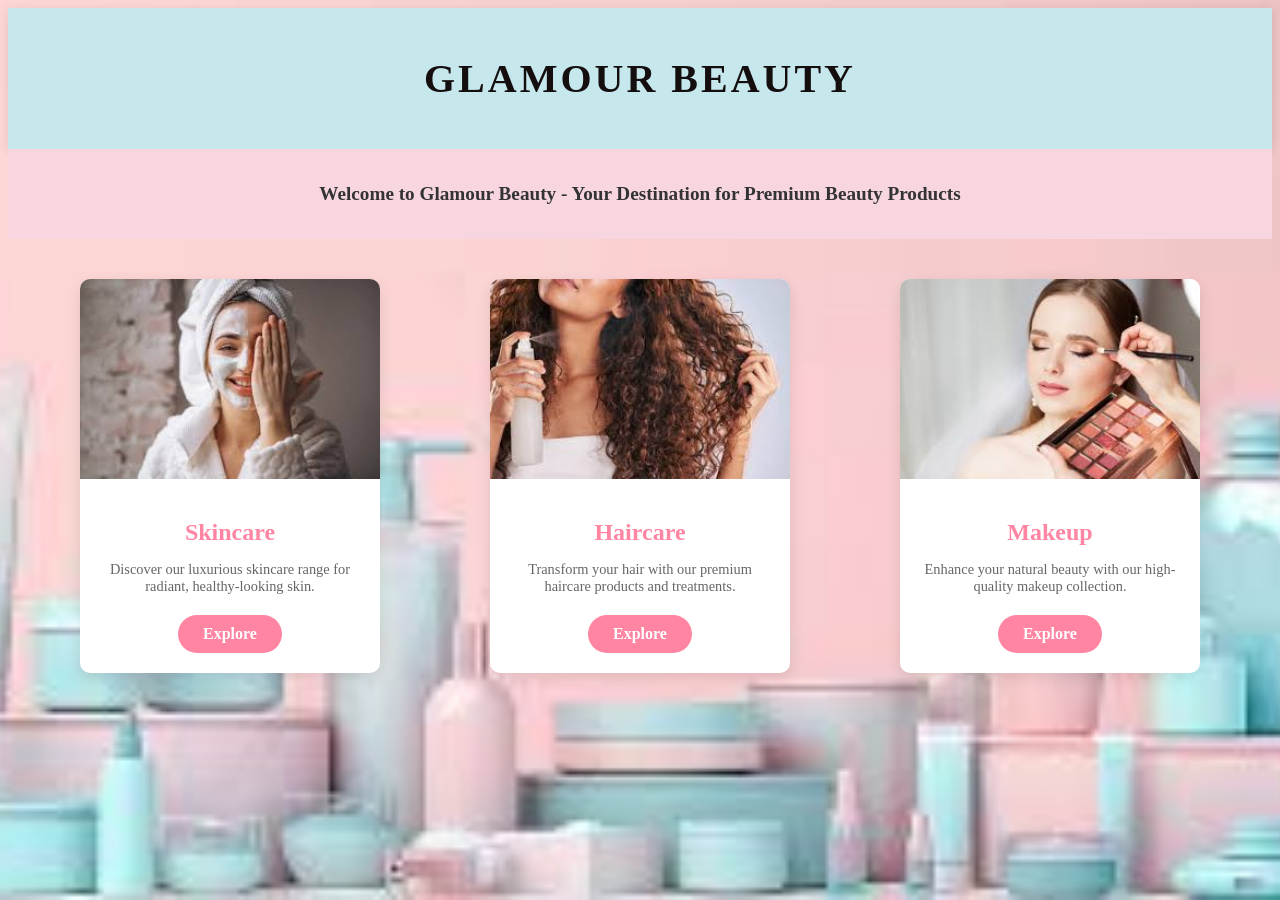
<file: index.html>
<!DOCTYPE html>
<html lang="en">
<head>
    <meta charset="UTF-8">
    <meta name="viewport" content="width=device-width, initial-scale=1.0">
    <title>Glamour Beauty</title>
    <style>body {
        background-image: url(bg\ home.jpeg);
        background-size: cover;
        background-position: center;
        background-attachment: fixed;
        color: #333;
    }
    
    .header {
        background-color: #c6e8ed;
        padding: 20px 0;
        text-align: center;
        box-shadow: 0 2px 10px rgba(0, 0, 0, 0.1);
    }
    
    .header h1 {
        color: rgb(21, 14, 14);
        font-size: 2.5rem;
        text-transform: uppercase;
        letter-spacing: 3px;
    }
    
    .welcome-banner {
        background-color: #f7d6e0;
        padding: 15px 0;
        text-align: center;
        margin-bottom: 40px;
    }
    
    .welcome-banner p {
        color: #333;
        font-size: 1.2rem;
        font-weight: bold;
    }
    
    .container {
        max-width: 1200px;
        margin: 0 auto;
        padding: 0 20px;
    }
    
    .product-categories {
        display: flex;
        justify-content: space-around;
        flex-wrap: wrap;
        gap: 30px;
        margin-top: 30px;
    }
    
    .category-box {
        background-color: white;
        border-radius: 10px;
        overflow: hidden;
        width: 300px;
        box-shadow: 0 5px 15px rgba(0, 0, 0, 0.1);
        transition: transform 0.3s ease;
    }
    
    .category-box:hover {
        transform: translateY(-10px);
    }
    
    .category-image {
        height: 200px;
        overflow: hidden;
    }
    
    .category-image img {
        width: 100%;
        height: 100%;
        object-fit: cover;
        transition: transform 0.5s ease;
    }
    
    .category-box:hover .category-image img {
        transform: scale(1.1);
    }
    
    .category-content {
        padding: 20px;
        text-align: center;
    }
    
    .category-content h2 {
        color: #ff85a2;
        margin-bottom: 15px;
    }
    
    .category-content p {
        color: #666;
        margin-bottom: 20px;
        font-size: 0.9rem;
    }
    
    .btn {
        display: inline-block;
        background-color: #ff85a2;
        color: white;
        padding: 10px 25px;
        border-radius: 25px;
        text-decoration: none;
        font-weight: bold;
        transition: background-color 0.3s ease;
    }
    
    .btn:hover {
        background-color: #e76d8a;
    }
    </style>
   
</head>
<body>
    <header class="header">
        <h1>Glamour Beauty</h1>
    </header>
    

    <div class="welcome-banner">
        <p>Welcome to Glamour Beauty - Your Destination for Premium Beauty Products</p>
    </div>

    <div class="container">
        <div class="product-categories">
            <div class="category-box">
                <div class="category-image">
                    <img src="home skin care.jpeg" alt="Skincare Products">
                </div>
                <div class="category-content">
                    <h2>Skincare</h2>
                    <p>Discover our luxurious skincare range for radiant, healthy-looking skin.</p>
                    <a href="Skincare.html" class="btn" >Explore</a>
                </div>
            </div>
            <div class="category-box">
                <div class="category-image">
                    <img src="haircare home.jpeg" alt="Haircare Products">
                </div>
                <div class="category-content">
                    <h2>Haircare</h2>
                    <p>Transform your hair with our premium haircare products and treatments.</p>
                    <a href="Haircare.html" class="btn">Explore</a>
                </div>
            </div>
            <div class="category-box">
                <div class="category-image">
                    <img src="makeup home.jpeg" alt="Makeup Products">
                </div>
                <div class="category-content">
                    <h2>Makeup</h2>
                    <p>Enhance your natural beauty with our high-quality makeup collection.</p>
                    <a href="Makeup.html" class="btn">Explore</a>
                </div>
            </div>
        </div>
    </div>
</body>
</html>
</file>
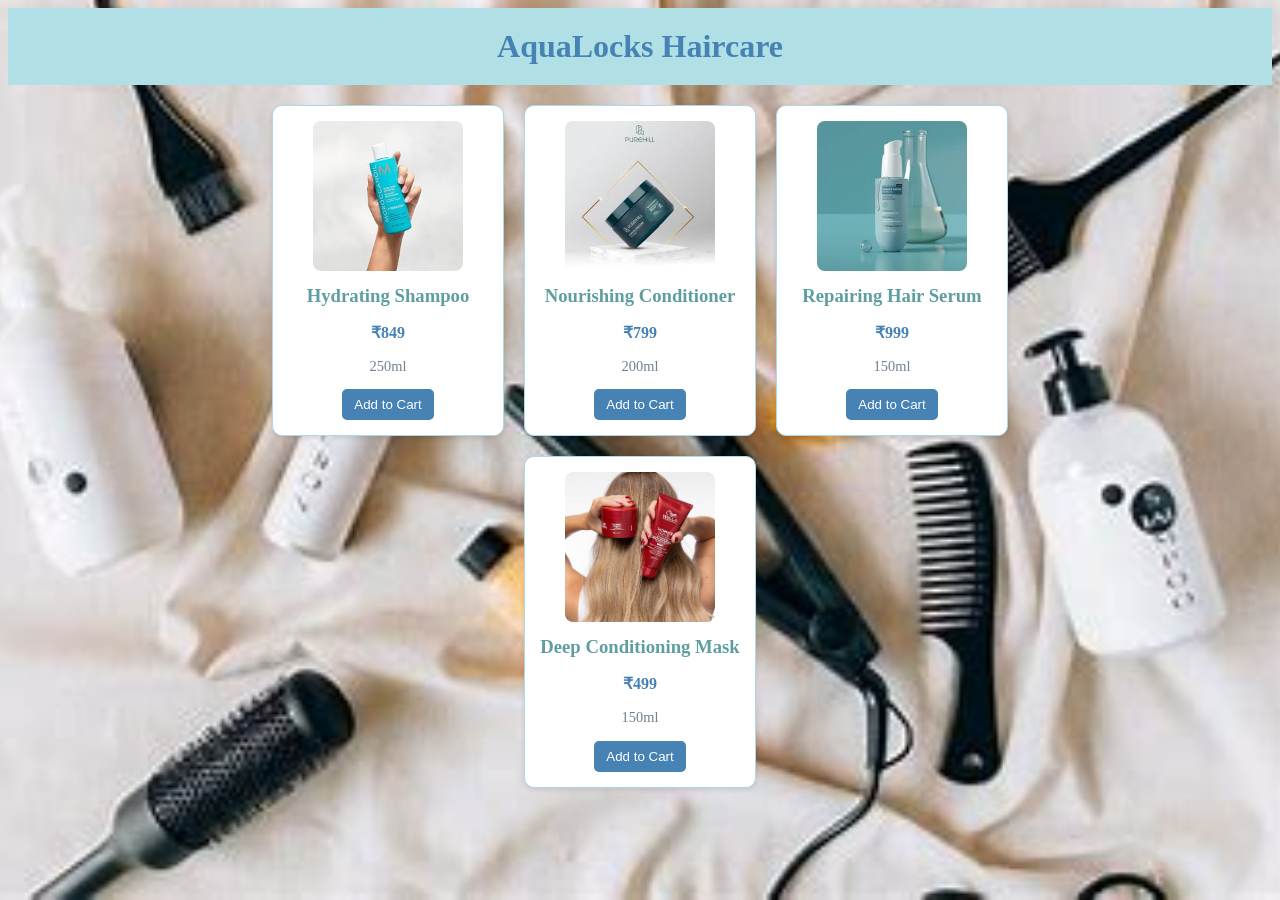
<file: Haircare.html>
<!DOCTYPE html>
<html lang="en">
<head>
  <meta charset="UTF-8">
  <meta name="viewport" content="width=device-width, initial-scale=1.0">
  <title>AquaLocks Haircare</title>
  <style>
    body {
      background-image:url(haircare\ bg.jpeg);
        background-size: cover;
        background-position: center;
        background-attachment: fixed;
        color: #333;
    }
    .header {
      background: #b0e0e6;
      text-align: center;
      padding: 20px;
    }
    h1 {
      margin: 0;
      color: #4682b4;
    }
    .main-content {
      display: flex;
      flex-wrap: wrap;
      justify-content: center;
      gap: 20px;
      padding: 20px;
      max-width: 900px;
      margin: auto;
    }
    .product-card {
      background: #fff;
      padding: 15px;
      border-radius: 10px;
      box-shadow: 0 2px 5px rgba(0,0,0,0.1);
      text-align: center;
      border: 1px solid #add8e6;
      width: 200px;
    }
    .product-card img {
      max-width: 100%;
      border-radius: 8px;
      height: 150px;
      object-fit: cover;
    }
    h3 {
      margin: 10px 0 5px;
      color: #5f9ea0;
    }
    .price {
      color: #4682b4;
      font-weight: bold;
    }
    .capacity {
      color: #708090;
      font-size: 0.9em;
    }
    button {
      background: #4682b4;
      color: white;
      border: none;
      padding: 8px 12px;
      border-radius: 5px;
      cursor: pointer;
    }
    button:hover {
      background: #5f9ea0;
    }
  </style>
</head>
<body>

<div class="header">
  <h1>AquaLocks Haircare</h1>
</div>

<div class="main-content">
  <div class="product-card">
    <img src="hy shampoo.jpeg" alt="Hydrating Shampoo">
    <h3>Hydrating Shampoo</h3>
    <p class="price">₹849</p>
    <p class="capacity">250ml</p>
    <button>Add to Cart</button>
  </div>

  <div class="product-card">
    <img src="n condi.jpeg" alt="Nourishing Conditioner">
    <h3>Nourishing Conditioner</h3>
    <p class="price">₹799</p>
    <p class="capacity">200ml</p>
    <button>Add to Cart</button>
  </div>

  <div class="product-card">
    <img src="serum.jpeg" alt="Hair Serum">
    <h3>Repairing Hair Serum</h3>
    <p class="price">₹999</p>
    <p class="capacity">150ml</p>
    <button>Add to Cart</button>
  </div>

  <div class="product-card">
    <img src="hair mask.jpg" alt="Hair Mask">
    <h3>Deep Conditioning Mask</h3>
    <p class="price">₹499</p>
    <p class="capacity">150ml</p>
    <button>Add to Cart</button>
  </div>
</div>

</body>
</html>
</file>
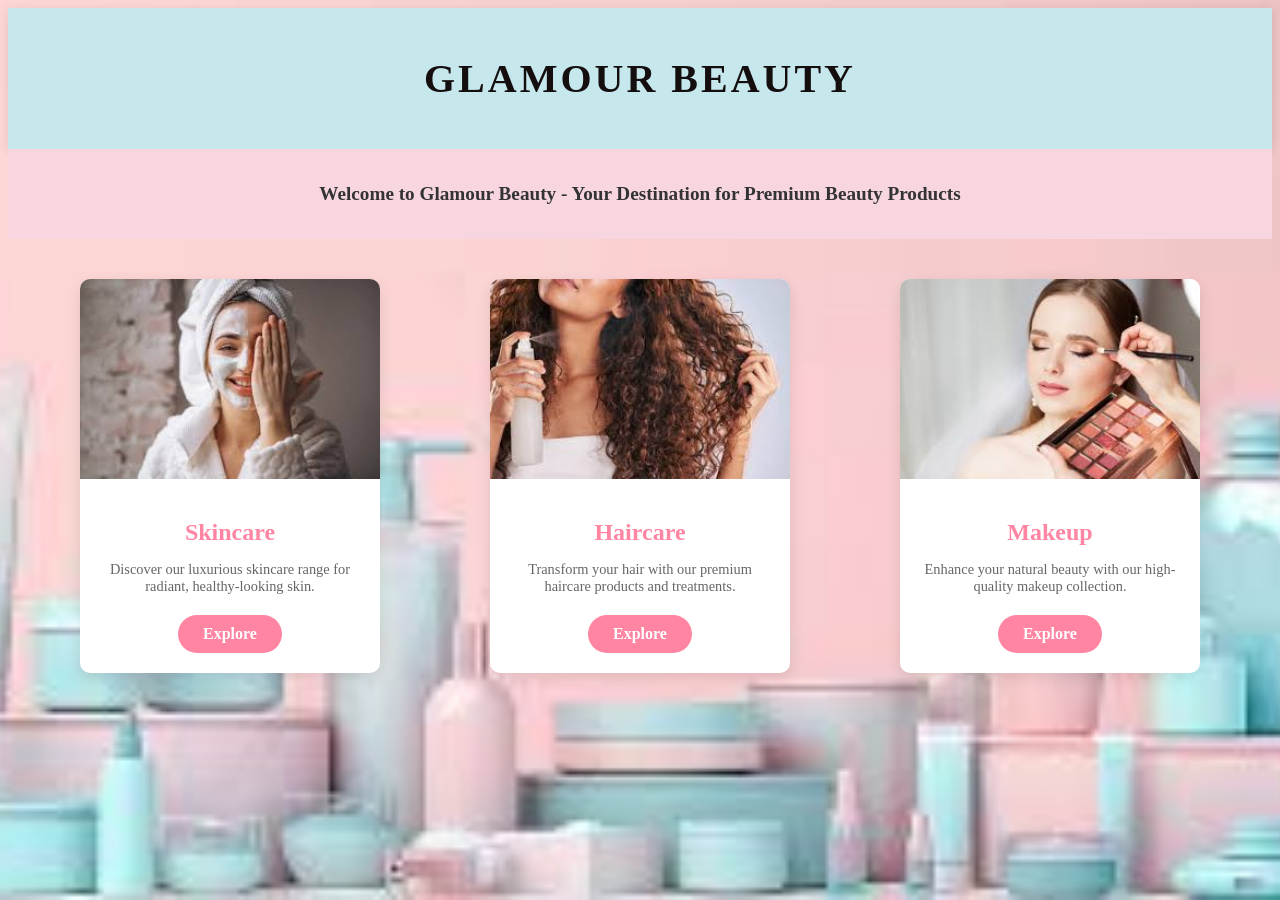
<file: index(home).html>
<!DOCTYPE html>
<html lang="en">
<head>
    <meta charset="UTF-8">
    <meta name="viewport" content="width=device-width, initial-scale=1.0">
    <title>Glamour Beauty</title>
    <style>body {
        background-image: url(bg\ home.jpeg);
        background-size: cover;
        background-position: center;
        background-attachment: fixed;
        color: #333;
    }
    
    .header {
        background-color: #c6e8ed;
        padding: 20px 0;
        text-align: center;
        box-shadow: 0 2px 10px rgba(0, 0, 0, 0.1);
    }
    
    .header h1 {
        color: rgb(21, 14, 14);
        font-size: 2.5rem;
        text-transform: uppercase;
        letter-spacing: 3px;
    }
    
    .welcome-banner {
        background-color: #f7d6e0;
        padding: 15px 0;
        text-align: center;
        margin-bottom: 40px;
    }
    
    .welcome-banner p {
        color: #333;
        font-size: 1.2rem;
        font-weight: bold;
    }
    
    .container {
        max-width: 1200px;
        margin: 0 auto;
        padding: 0 20px;
    }
    
    .product-categories {
        display: flex;
        justify-content: space-around;
        flex-wrap: wrap;
        gap: 30px;
        margin-top: 30px;
    }
    
    .category-box {
        background-color: white;
        border-radius: 10px;
        overflow: hidden;
        width: 300px;
        box-shadow: 0 5px 15px rgba(0, 0, 0, 0.1);
        transition: transform 0.3s ease;
    }
    
    .category-box:hover {
        transform: translateY(-10px);
    }
    
    .category-image {
        height: 200px;
        overflow: hidden;
    }
    
    .category-image img {
        width: 100%;
        height: 100%;
        object-fit: cover;
        transition: transform 0.5s ease;
    }
    
    .category-box:hover .category-image img {
        transform: scale(1.1);
    }
    
    .category-content {
        padding: 20px;
        text-align: center;
    }
    
    .category-content h2 {
        color: #ff85a2;
        margin-bottom: 15px;
    }
    
    .category-content p {
        color: #666;
        margin-bottom: 20px;
        font-size: 0.9rem;
    }
    
    .btn {
        display: inline-block;
        background-color: #ff85a2;
        color: white;
        padding: 10px 25px;
        border-radius: 25px;
        text-decoration: none;
        font-weight: bold;
        transition: background-color 0.3s ease;
    }
    
    .btn:hover {
        background-color: #e76d8a;
    }
    </style>
   
</head>
<body>
    <header class="header">
        <h1>Glamour Beauty</h1>
    </header>
    

    <div class="welcome-banner">
        <p>Welcome to Glamour Beauty - Your Destination for Premium Beauty Products</p>
    </div>

    <div class="container">
        <div class="product-categories">
            <div class="category-box">
                <div class="category-image">
                    <img src="home skin care.jpeg" alt="Skincare Products">
                </div>
                <div class="category-content">
                    <h2>Skincare</h2>
                    <p>Discover our luxurious skincare range for radiant, healthy-looking skin.</p>
                    <a href="Skincare.html" class="btn" >Explore</a>
                </div>
            </div>
            <div class="category-box">
                <div class="category-image">
                    <img src="haircare home.jpeg" alt="Haircare Products">
                </div>
                <div class="category-content">
                    <h2>Haircare</h2>
                    <p>Transform your hair with our premium haircare products and treatments.</p>
                    <a href="Haircare.html" class="btn">Explore</a>
                </div>
            </div>
            <div class="category-box">
                <div class="category-image">
                    <img src="makeup home.jpeg" alt="Makeup Products">
                </div>
                <div class="category-content">
                    <h2>Makeup</h2>
                    <p>Enhance your natural beauty with our high-quality makeup collection.</p>
                    <a href="Makeup.html" class="btn">Explore</a>
                </div>
            </div>
        </div>
    </div>
</body>
</html>
</file>
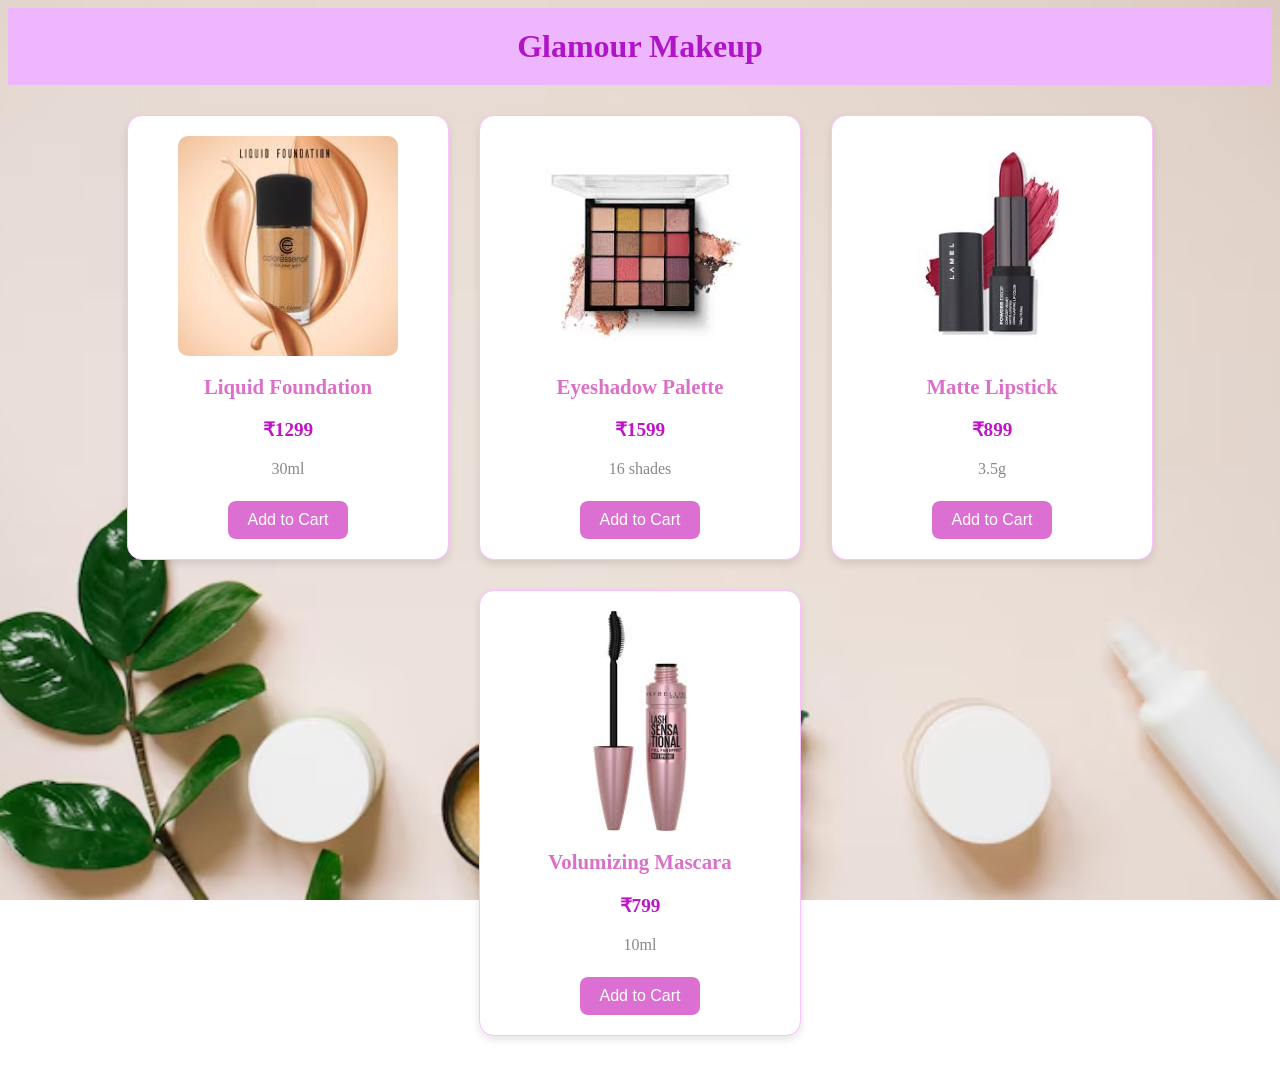
<file: Makeup.html>
<!DOCTYPE html>
<html lang="en">
<head>
  <meta charset="UTF-8">
  <meta name="viewport" content="width=device-width, initial-scale=1.0">
  <title>Glamour Makeup</title>
  <style>
    body {
        background-image:url(bg\ img.avif);
        background-size: cover;
        background-position: center;
        background-attachment: fixed;
        color: #333;
    }
    .header, .footer {
      background: #edb6ff;
      text-align: center;
      padding: 20px;
    }
    h1 {
      margin: 0;
      color: #af15c7;
    }
    .main-content {
      display: flex;
      flex-wrap: wrap;
      justify-content: center;
      gap: 30px;
      padding: 30px;
      max-width: 1200px;
      margin: auto;
    }
    .product-card {
      background: #fff;
      padding: 20px;
      border-radius: 15px;
      box-shadow: 0 4px 8px rgba(0,0,0,0.1);
      text-align: center;
      border: 1px solid #fcc0ff;
      width: 280px;
    }
    .product-card img {
      max-width: 100%;
      border-radius: 10px;
      height: 220px;
      object-fit: cover;
    }
    h3 {
      margin: 15px 0 10px;
      color: #db70c9;
      font-size: 1.3em;
    }
    .price {
      color: #be15c7;
      font-weight: bold;
      font-size: 1.2em;
    }
    .capacity {
      color: #888;
      font-size: 1em;
      margin: 8px 0;
    }
    button {
      background: #db70d2;
      color: white;
      border: none;
      padding: 10px 20px;
      border-radius: 8px;
      cursor: pointer;
      font-size: 1em;
      margin-top: 15px;
    }
    button:hover {
      background: #c715c7;
    }
  </style>
</head>
<body>

<div class="header">
  <h1>Glamour Makeup</h1>
</div>

<div class="main-content">
  <div class="product-card">
    <img src="liquid foundation.jpeg" alt="Liquid Foundation">
    <h3>Liquid Foundation</h3>
    <p class="price">₹1299</p>
    <p class="capacity">30ml</p>
    <button>Add to Cart</button>
  </div>

  <div class="product-card">
    <img src="eyeshadow.jpeg" alt="Eyeshadow Palette">
    <h3>Eyeshadow Palette</h3>
    <p class="price">₹1599</p>
    <p class="capacity">16 shades</p>
    <button>Add to Cart</button>
  </div>

  <div class="product-card">
    <img src="lipstick.jpeg" alt="Matte Lipstick">
    <h3>Matte Lipstick</h3>
    <p class="price">₹899</p>
    <p class="capacity">3.5g</p>
    <button>Add to Cart</button>
  </div>

  <div class="product-card">
    <img src="maskara.jpeg" alt="Volumizing Mascara">
    <h3>Volumizing Mascara</h3>
    <p class="price">₹799</p>
    <p class="capacity">10ml</p>
    <button>Add to Cart</button>
  </div>
</div>

</body>
</html>
</file>
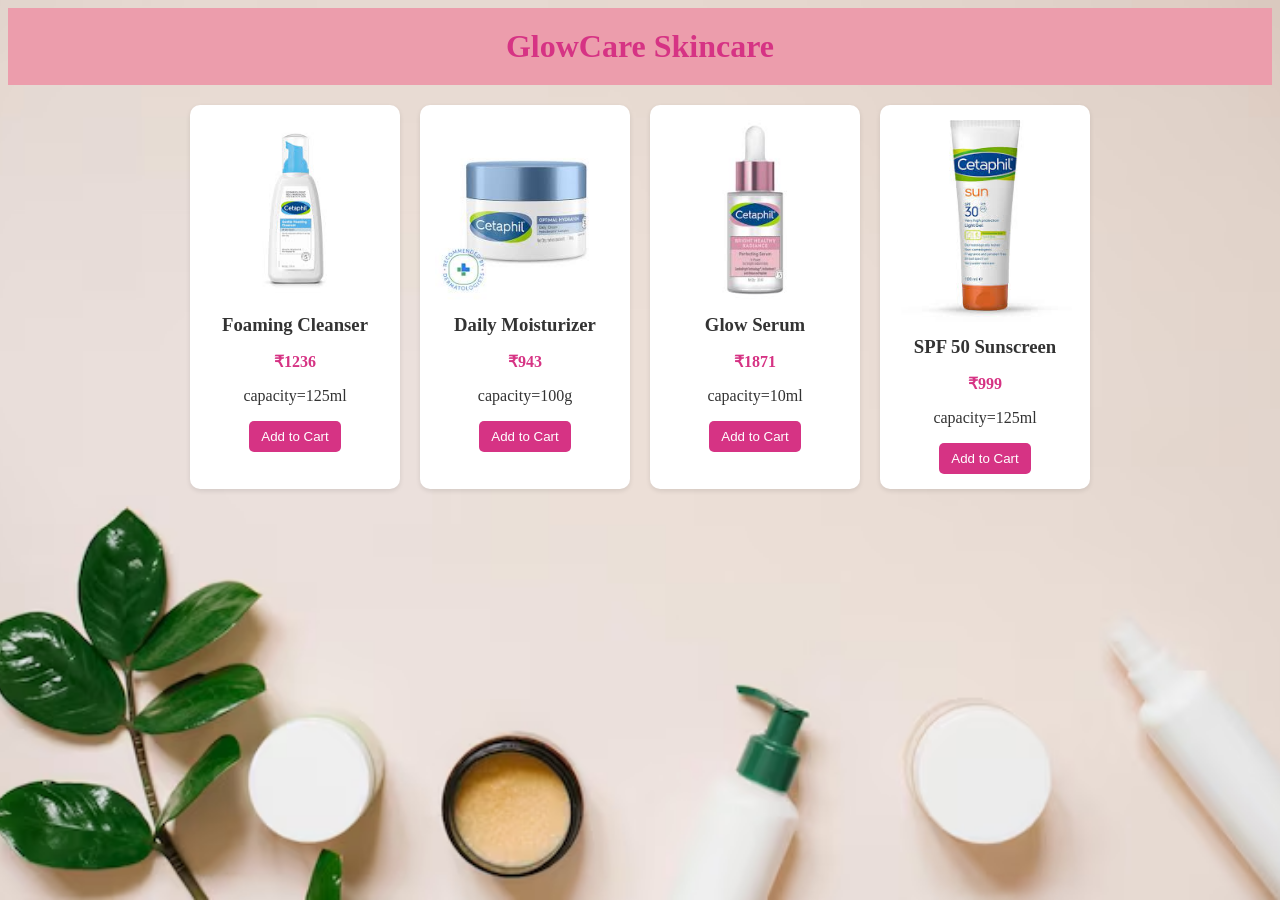
<file: Skincare.html>
<!DOCTYPE html>
<html lang="en">
<head>
  <meta charset="UTF-8" />
  <meta name="viewport" content="width=device-width, initial-scale=1.0"/>
  <title>GlowCare Skincare</title>
  <style>
    body {
      background-image:url(bg\ img.avif);
        background-size: cover;
        background-position: center;
        background-attachment: fixed;
        color: #333;
    }
    header, footer {
      background: #ec9dac;
      text-align: center;
      padding: 20px;
    }
    header h1 {
      margin: 0;
      color: #d63384;
    }
    main {
      display: grid;
      grid-template-columns: repeat(auto-fit, minmax(200px, 1fr));
      gap: 20px;
      padding: 20px;
      max-width: 900px;
      margin: auto;
    }
    article {
      background: #fff;
      padding: 15px;
      border-radius: 10px;
      box-shadow: 0 2px 5px rgba(0,0,0,0.1);
      text-align: center;
    }
    article img {
      max-width: 100%;
      border-radius: 7;
    }
    article h3 {
      margin: 10px 0 5px;
    }
    .price {
      color: #d63384;
      font-weight: bold;
    }
    input[type="number"] {
      width: 50px;
      text-align: center;
      margin: 8px 0;
    }
    button {
      background: #d63384;
      color: white;
      border: none;
      padding: 8px 12px;
      border-radius: 5px;
      cursor: pointer;
    }
  </style>
</head>
<body>

<header>
  <h1>GlowCare Skincare</h1>
</header>

<main>
  <article>
    <img src= "cleanser.jpg" alt="Foaming cleanser">
    <h3>Foaming Cleanser</h3>
    <p class="price">₹1236</p>
    <p>capacity=125ml</p> 
    <button>Add to Cart</button>
  </article>

  <article>
    <img src="moisturiser.jpg" alt="Daily Moisturizer">
    <h3>Daily Moisturizer</h3>
    <p class="price">₹943</p>
    <p>capacity=100g</p> 
    <button>Add to Cart</button>
  </article>

  <article>
    <img src="glow sreum.jpg" alt="Glow Serum">
    <h3>Glow Serum</h3>
    <p class=price>₹1871</p>
    <p>capacity=10ml</p> 
    <button>Add to Cart</button>
  </article>

  <article>
    <img src="sunscreen.jpg" alt="Sunscreen">
    <h3>SPF 50 Sunscreen</h3>
    <p class="price">₹999</p>
    <p>capacity=125ml</p> 
    <button>Add to Cart</button>
  </article>
</main>

</body>
</html>
</file>
